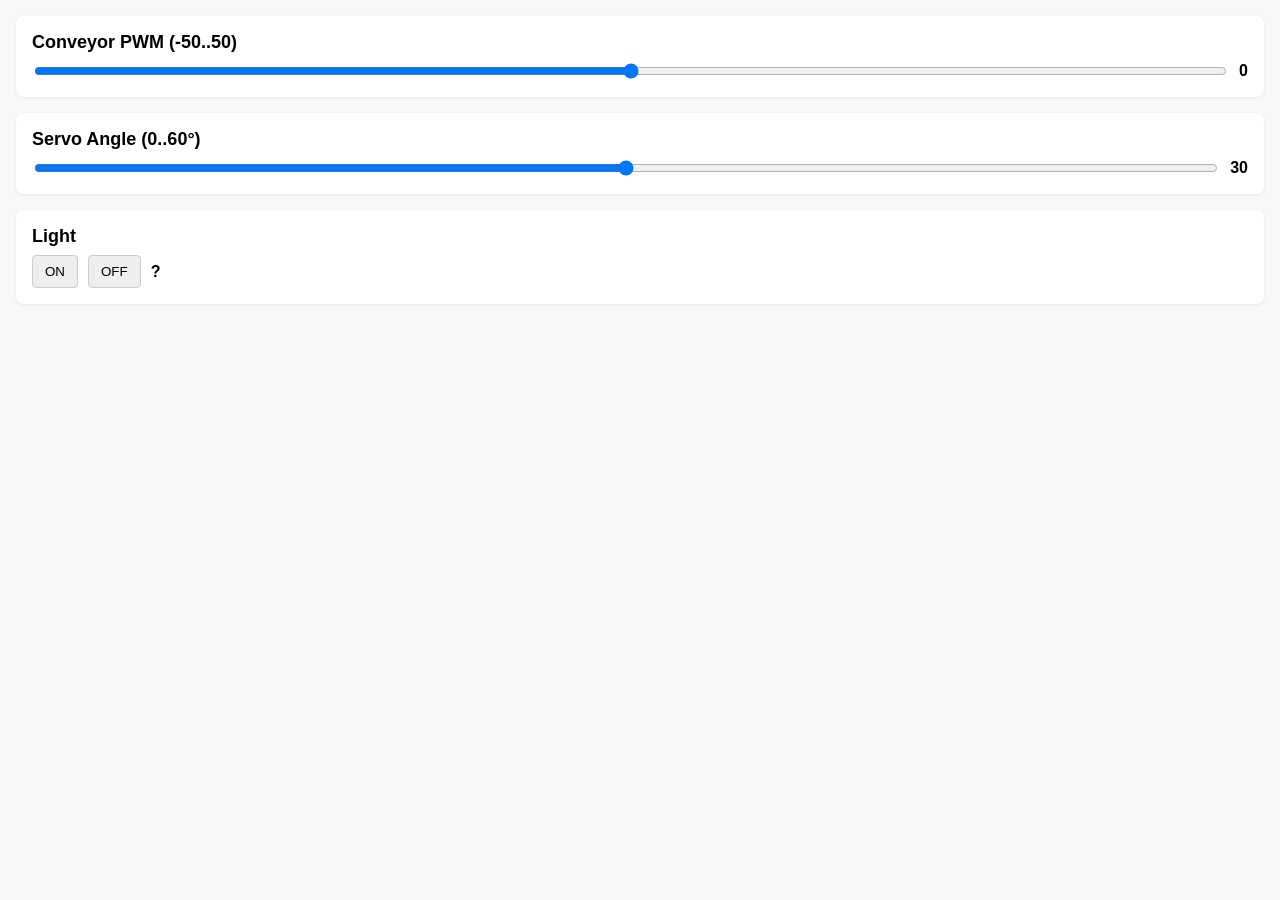
<file: templates/simple_controls.html>
<!DOCTYPE html>
<html lang="en">
<head>
  <meta charset="UTF-8">
  <meta name="viewport" content="width=device-width, initial-scale=1.0">
  <title>Simple Controls</title>
  <style>
    body { font-family: Arial, sans-serif; margin: 16px; background: #f7f7f7; }
    .card { background: #fff; padding: 16px; margin-bottom: 16px; border-radius: 8px; box-shadow: 0 1px 3px rgba(0,0,0,0.08); }
    h2 { margin: 0 0 8px; font-size: 18px; }
    .row { display: flex; align-items: center; gap: 10px; }
    input[type=range] { flex: 1; }
    .status { font-weight: 600; }
    button { padding: 8px 12px; border: 1px solid #ccc; background: #eee; border-radius: 4px; cursor: pointer; }
    button:hover { background: #e0e0e0; }
  </style>
</head>
<body>
  <div class="card">
    <h2>Conveyor PWM (-50..50)</h2>
    <div class="row">
      <input type="range" min="-50" max="50" step="1" value="0" id="conv" oninput="setConveyor(this.value)">
      <span class="status" id="convVal">0</span>
    </div>
  </div>

  <div class="card">
    <h2>Servo Angle (0..60°)</h2>
    <div class="row">
      <input type="range" min="0" max="60" step="1" value="30" id="servo" oninput="setServo(this.value)">
      <span class="status" id="servoVal">30</span>
    </div>
  </div>

  <div class="card">
    <h2>Light</h2>
    <div class="row">
      <button onclick="setLight('ON')">ON</button>
      <button onclick="setLight('OFF')">OFF</button>
      <span class="status" id="lightStatus">?</span>
    </div>
  </div>

<script>
async function postJSON(url, payload) {
  const res = await fetch(url, {
    method: 'POST',
    headers: { 'Content-Type': 'application/json' },
    body: JSON.stringify(payload)
  });
  return res.json();
}

async function setConveyor(val) {
  const clamped = Math.max(-50, Math.min(50, Number(val) || 0));
  document.getElementById('convVal').textContent = clamped;
  try { await postJSON('/control/simple/conveyor', { pwm: clamped }); } catch (e) { console.error(e); }
}

async function setServo(val) {
  const clamped = Math.max(0, Math.min(60, Number(val) || 0));
  document.getElementById('servoVal').textContent = clamped;
  try { await postJSON('/control/simple/servo', { angle: clamped }); } catch (e) { console.error(e); }
}

async function setLight(state) {
  try {
    const res = await postJSON('/control/simple/light', { state });
    document.getElementById('lightStatus').textContent = res.light || state;
  } catch (e) {
    console.error(e);
    document.getElementById('lightStatus').textContent = 'err';
  }
}
</script>
</body>
</html>
</file>
